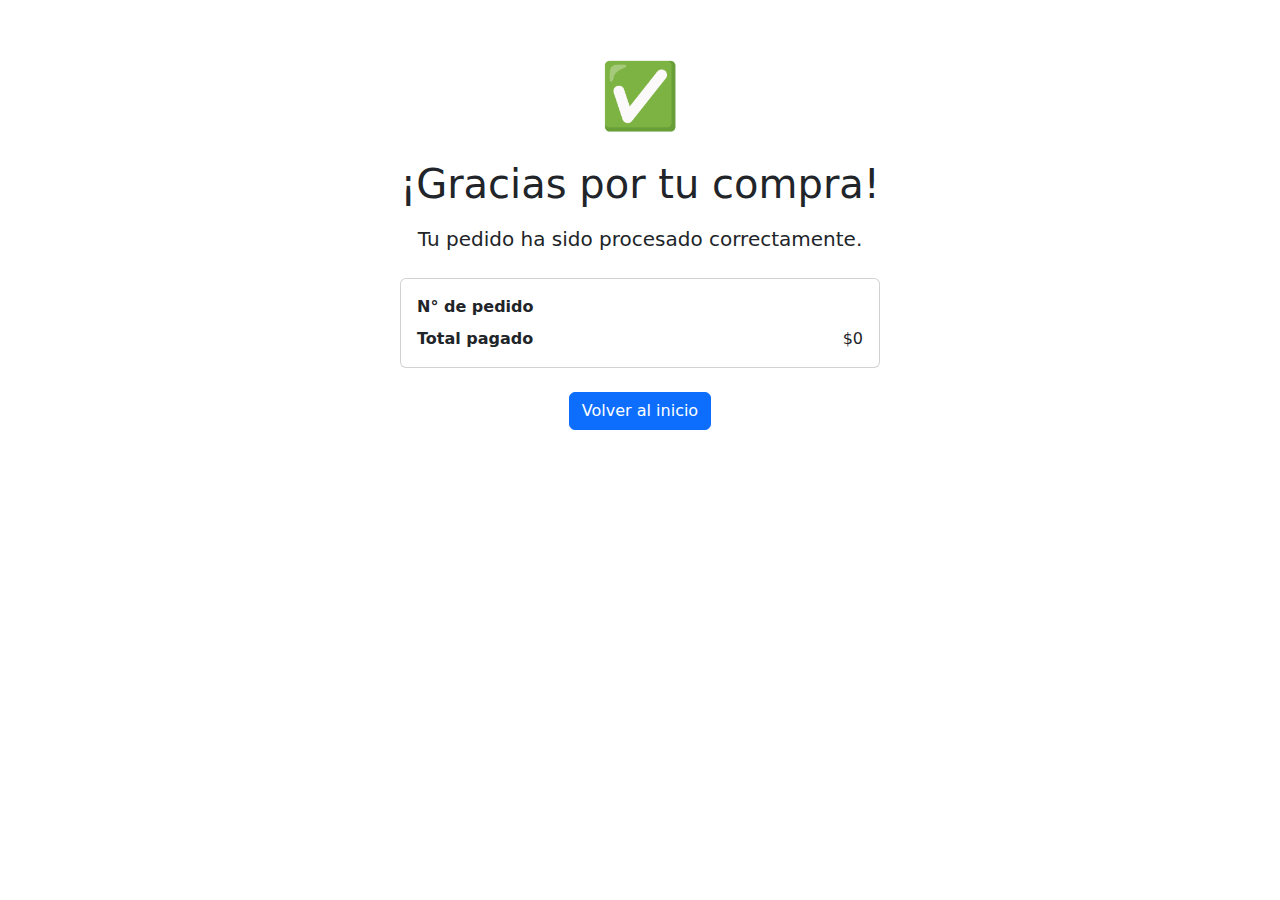
<file: static/gracias.html>
<!DOCTYPE html>
<html lang="es">
<head>
  <meta charset="utf-8">
  <title>Gracias por tu compra | Mi Tienda</title>
  <link href="https://cdn.jsdelivr.net/npm/bootstrap@5.3.3/dist/css/bootstrap.min.css" rel="stylesheet">
  <style>
    .ok-icon { font-size: 64px; }
  </style>
</head>
<body>
  <div id="navbar-container"></div>

  <main class="container py-5">
    <div class="text-center">
      <div class="ok-icon mb-3">✅</div>
      <h1 class="mb-3">¡Gracias por tu compra!</h1>
      <p class="lead">Tu pedido ha sido procesado correctamente.</p>

      <div class="card mx-auto my-4" style="max-width: 480px;">
        <div class="card-body">
          <div class="d-flex justify-content-between">
            <span class="fw-semibold">N° de pedido</span>
            <span id="orderNumber"></span>
          </div>
          <div class="d-flex justify-content-between mt-2">
            <span class="fw-semibold">Total pagado</span>
            <span id="orderTotal">$0</span>
          </div>
        </div>
      </div>

      <a class="btn btn-primary" href="inicio.html">Volver al inicio</a>
    </div>
  </main>

  <div id="footer-container"></div>

<script>
    function genOrderNumber() {
      // formato simple: AAA-123456 (aleatorio)
      const letters = 'ABCDEFGHIJKLMNOPQRSTUVWXYZ';
      const A = letters[Math.floor(Math.random()*26)];
      const B = letters[Math.floor(Math.random()*26)];
      const C = letters[Math.floor(Math.random()*26)];
      const num = String(Math.floor(Math.random()*900000)+100000);
      return `${A}${B}${C}-${num}`;
    }

    $(function () {
      // Usuario logueado (opcional): si quisieras, puedes permitir ver sin login
      const user = AuthStore.getCurrentUser();
      if (!user) { location.href = 'login.html'; return; }

      Layout.loadPartials();

      // Recupera total de la sesión (set por carrito)
      const total = sessionStorage.getItem('LAST_ORDER_TOTAL') || '$0';
      $('#orderTotal').text(total);

      // Genera número de pedido
      $('#orderNumber').text(genOrderNumber());
    });
  </script>
</body>
</html>
</file>
